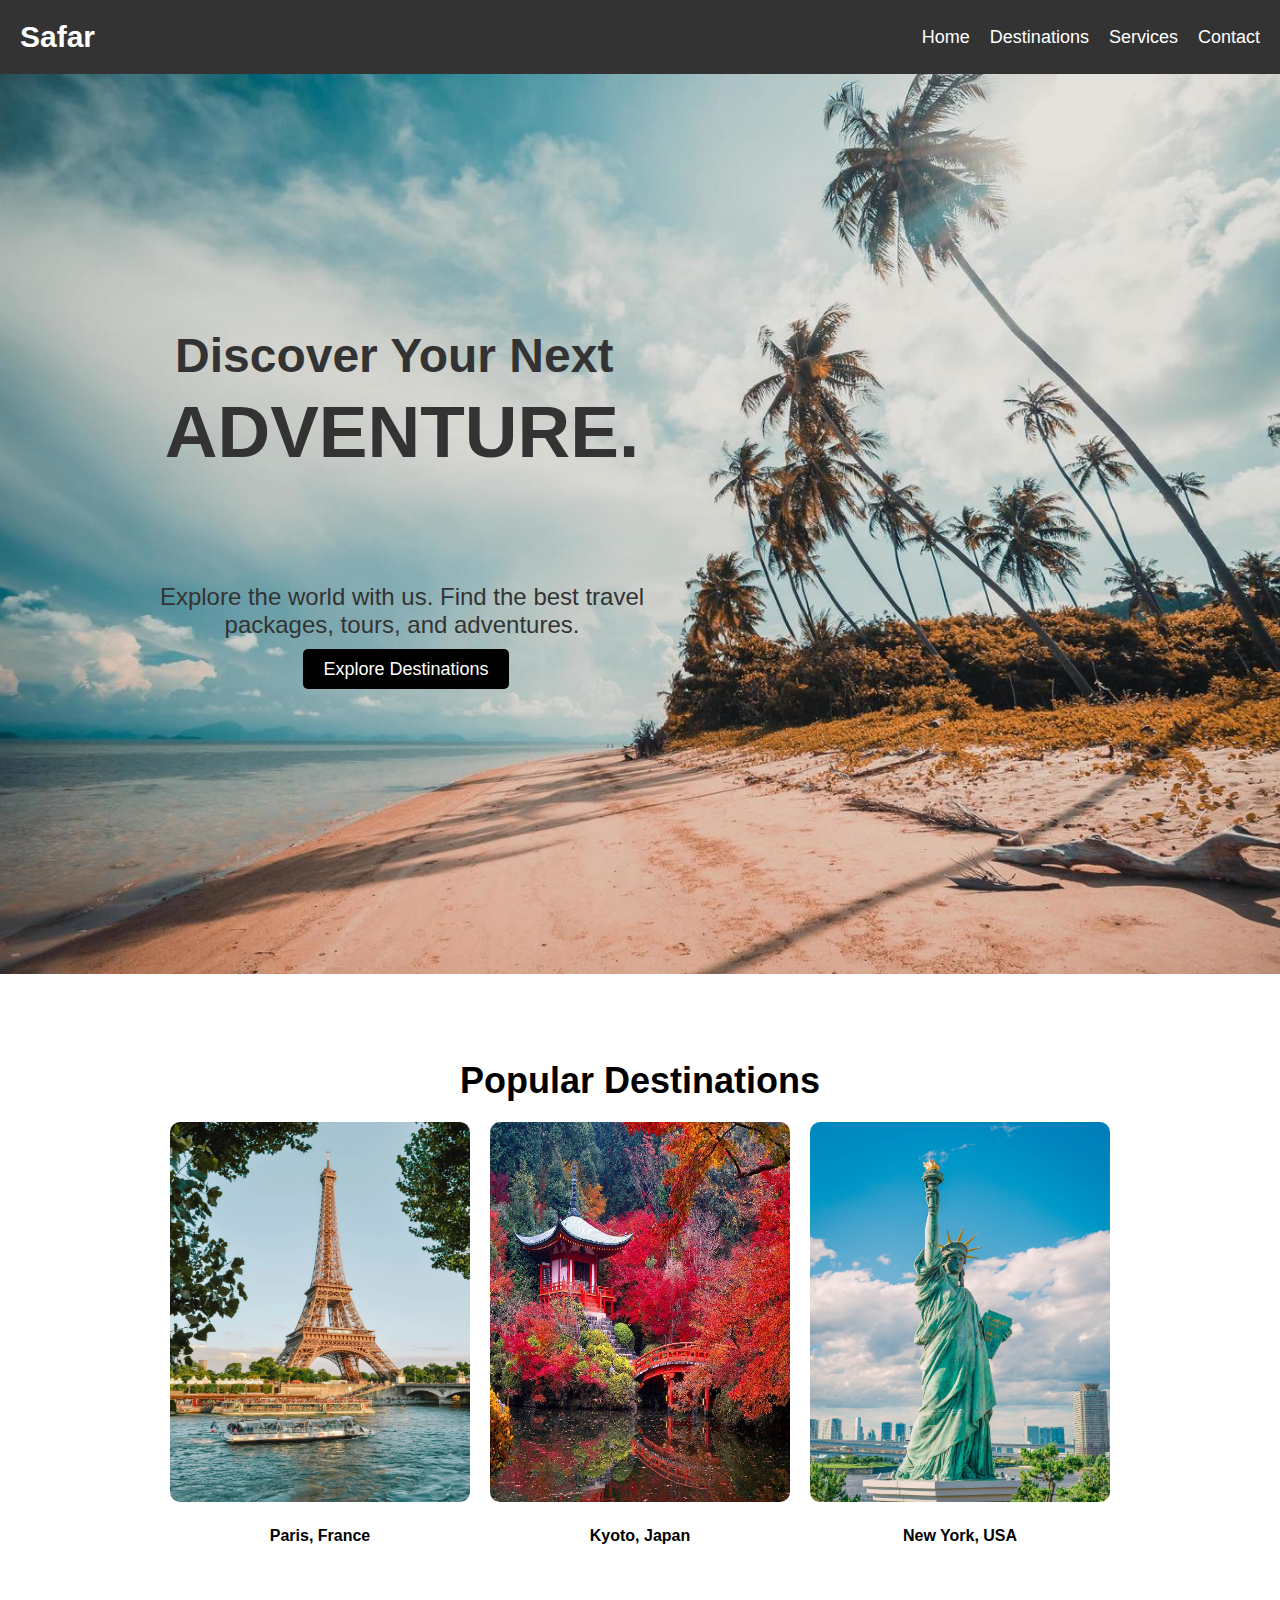
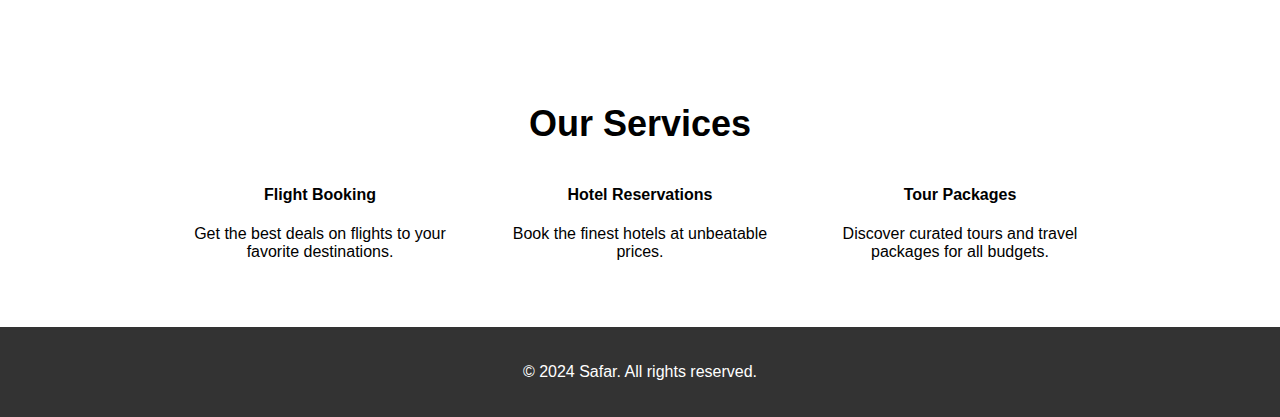
<file: MyLandingPage/index.html>
<!DOCTYPE html>
<html lang="en">
  <head>
    <meta charset="UTF-8" />
    <meta name="viewport" content="width=device-width, initial-scale=1.0" />
    <title>Safar - Travel with Us</title>
    <link rel="stylesheet" href="style.css" />
  </head>
  <body>
    <header>
      <div class="logo">Safar</div>
      <nav>
        <ul>
          <li><a href="#home">Home</a></li>
          <li><a href="#destinations">Destinations</a></li>
          <li><a href="#services">Services</a></li>
          <li><a href="#contact">Contact</a></li>
        </ul>
      </nav>
    </header>

    <section id="home" class="hero">
      <div class="hero-content">
        <h1>Discover Your Next</h1>
        <h2 class="Adventure">Adventure.</h2>
        <p>
          Explore the world with us. Find the best travel packages, tours, and
          adventures.
        </p>
        <a href="#destinations" class="cta-btn">Explore Destinations</a>
      </div>
    </section>

    <section id="destinations" class="destinations">
      <h3>Popular Destinations</h3>
      <div class="destination-grid">
        <div class="destination">
          <img src="Paris-France.jpg" alt="Destination 1" />
          <h4>Paris, France</h4>
        </div>
        <div class="destination">
          <img src="Kyoto.jpg" alt="Destination 2" />
          <h4>Kyoto, Japan</h4>
        </div>
        <div class="destination">
          <img src="Statue of Liberty-1.jpg" alt="Destination 3" />
          <h4>New York, USA</h4>
        </div>
      </div>
    </section>

    <section id="services" class="services">
      <h3>Our Services</h3>
      <div class="service-list">
        <div class="service">
          <h4>Flight Booking</h4>
          <p>Get the best deals on flights to your favorite destinations.</p>
        </div>
        <div class="service">
          <h4>Hotel Reservations</h4>
          <p>Book the finest hotels at unbeatable prices.</p>
        </div>
        <div class="service">
          <h4>Tour Packages</h4>
          <p>Discover curated tours and travel packages for all budgets.</p>
        </div>
      </div>
    </section>

    <footer>
      <div class="footer-content">
        <p>&copy; 2024 Safar. All rights reserved.</p>
      </div>
    </footer>
  </body>
</html>
</file>
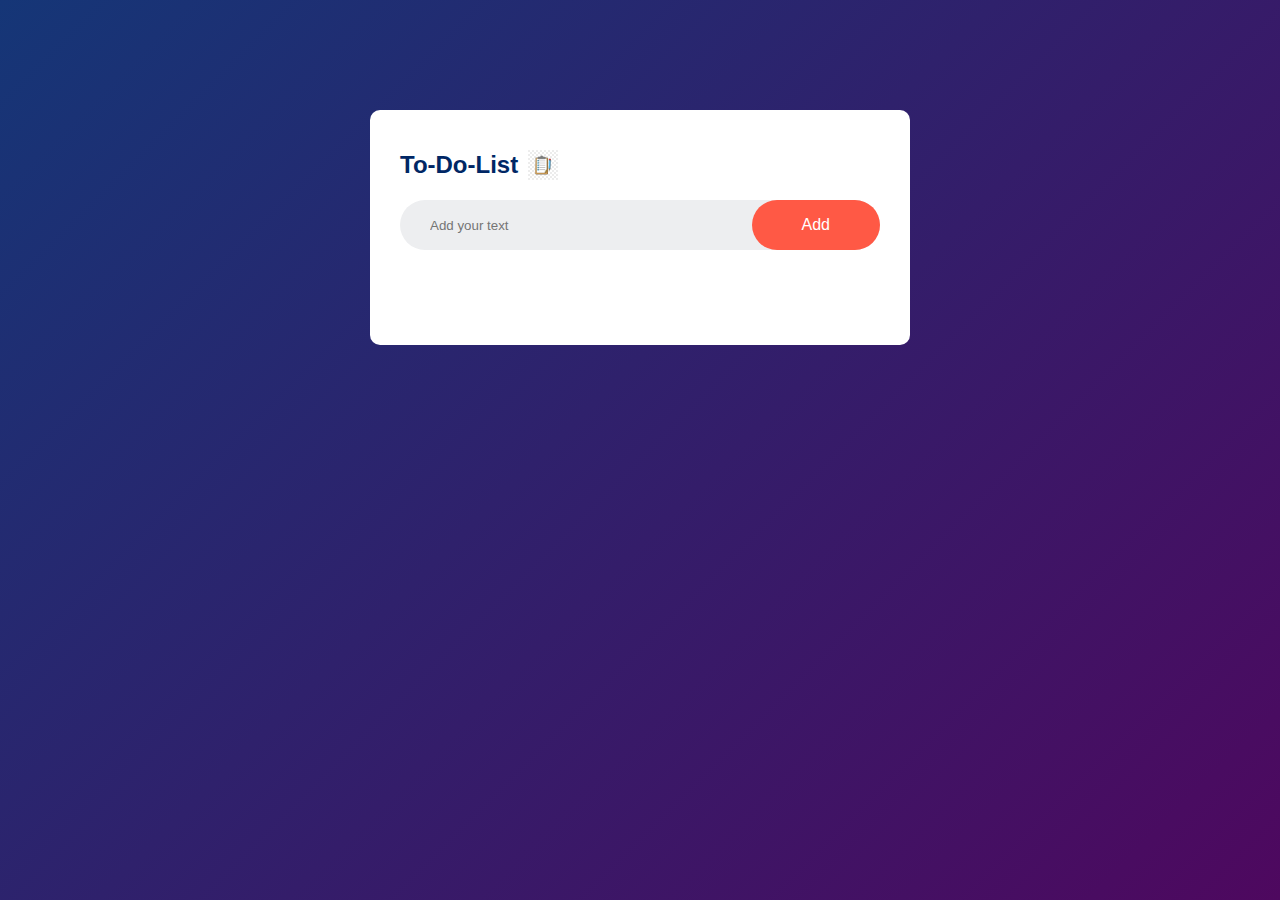
<file: To-Do-List/index.html>
<!DOCTYPE html>
<html lang="en">
  <head>
    <meta charset="UTF-8" />
    <meta name="viewport" content="width=device-width, initial-scale=1.0" />
    <title>To-Do-List App</title>
    <link rel="stylesheet" href="style.css" />
    <svgxmlns="http://www.w3.org/2000/svg"
            viewBox="0 0 384 512">
  </head>
  <body>
    <div class="container">
      <div class="todo-app">
        <h2>
          To-Do-List <img src="image-1.jpg">
        </h2>
        <div class="row">
          <input type="text" id="input-box" placeholder="Add your text">
          <button onclick="addTask()">Add</button>
        </div>
        <ul id="list-container">
          <!-- <li class="checked">Task 1</li>
          <li>Task 2</li>
          <li>Task 3</li> -->
        </ul>
      </div>
    </div>
    <script src="script.js"></script>
  </body>
</html>
</file>
<file: MyLandingPage/style.css>
body {
  font-family: Arial, sans-serif;
  margin: 0;
  padding: 0;
  box-sizing: border-box;
}

header {
  display: flex;
  justify-content: space-between;
  align-items: center;
  padding: 20px;
  background-color: #333;
  color: #fff;
}

.logo {
  font-size: 30px;
  font-weight: bold;
}

nav ul {
  list-style: none;
  display: flex;
  margin: 0;
  padding: 0;
}

nav ul li {
  margin-left: 20px;
}

nav ul li a {
  color: white;
  text-decoration: none;
  font-size: 18px;
}

.hero {
  background-image: url("background.jpg");
  background-size: cover;
  background-position: center;
  color: white;
  height: 100vh;
  display: flex;
  align-items: center;
  justify-content: center;
  text-align: center;
}

.hero-content {
  max-width: 600px;
}

.hero h1 {
  font-size: 48px;
  margin-bottom: 20px;
  color: #333;
  display: flex;
  position: relative;
  top: -73px;
  left: -165px;
}

h2 {
  color: #333;
  position: relative;
  top: -86px;
  left: -238px;
  font-size: 73px;
  text-transform: uppercase;
  margin: 5px;
}

.hero p {
  font-size: 24px;
  margin-bottom: 20px;
  color: #333;
  position: relative;
  left: -238px;
}

.cta-btn {
  padding: 10px 20px;
  background-color: #000;
  color: white;
  position: relative;
  left: -234px;
  text-decoration: none;
  font-size: 18px;
  border-radius: 5px;
}

.destinations,
.services {
  padding: 50px 20px;
  text-align: center;
}

.destinations h3,
.services h3 {
  font-size: 36px;
  margin-bottom: 20px;
}

.destination-grid {
  display: flex;
  justify-content: center;
  gap: 20px;
  flex-wrap: wrap;
}

.destination {
  flex: 1;
  max-width: 300px;
}

.destination img {
  width: 100%;
  height: 380px;
  border-radius: 10px;
}

.service-list {
  display: flex;
  justify-content: center;
  gap: 20px;
  flex-wrap: wrap;
}

.service {
  flex: 1;
  max-width: 300px;
}

footer {
  background-color: #333;
  color: white;
  padding: 20px;
  text-align: center;
}
</file>
<file: To-Do-List/style.css>
* {
  margin: 0;
  padding: 0;
  font-family: "poppins", sans-serif;
  box-sizing: border-box;
}

.container {
  width: 100%;
  min-height: 100vh;
  background: linear-gradient(135deg, #153677, #4e085f);
  padding: 10px;
}

.todo-app {
  width: 100%;
  max-width: 540px;
  background-color: #fff;
  margin: 100px auto 20px;
  padding: 40px 30px 70px;
  border-radius: 10px;
}

.todo-app h2 {
  color: #002765;
  display: flex;
  align-items: center;
  margin-bottom: 20px;
}

.todo-app h2 img {
  width: 30px;
  margin-left: 10px;
}

.row {
  display: flex;
  align-items: center;
  justify-content: space-between;
  background-color: #edeef0;
  border-radius: 30px;
  padding-left: 20px;
  margin-bottom: 25px;
}

input {
  flex: 1;
  border: none;
  outline: none;
  background: transparent;
  padding: 10px;
  font-weight: 14px;
}

button {
  border: none;
  outline: none;
  padding: 16px 50px;
  background: #ff5945;
  color: #fff;
  font-size: 16px;
  cursor: pointer;
  border-radius: 40px;
}

ul li {
  list-style: none;
  font-size: 17px;
  padding: 12px 8px 12px 50px;
  user-select: none;
  cursor: pointer;
  position: relative;
}

ul li::before {
  content: "";
  position: absolute;
  height: 28px;
  width: 28px;
  border-radius: 50%;
  background-image: url(unchecked.jpg);
  background-size: cover;
  background-position: center;
  top: 12px;
  left: 8px;
}

ul li.checked {
  color: #555;
  text-decoration: line-through;
}

ul li.checked::before {
  background-image: url(checked.jpg);
}

ul li span {
  position: absolute;
  right: 0;
  top: 5px;
  width: 40px;
  height: 40px;
  font-size: 22px;
  color: #555;
  line-height: 40px;
  text-align: center;
  border-radius: 50%;
}

ul li span:hover {
  background: #edeef0;
}
</file>
